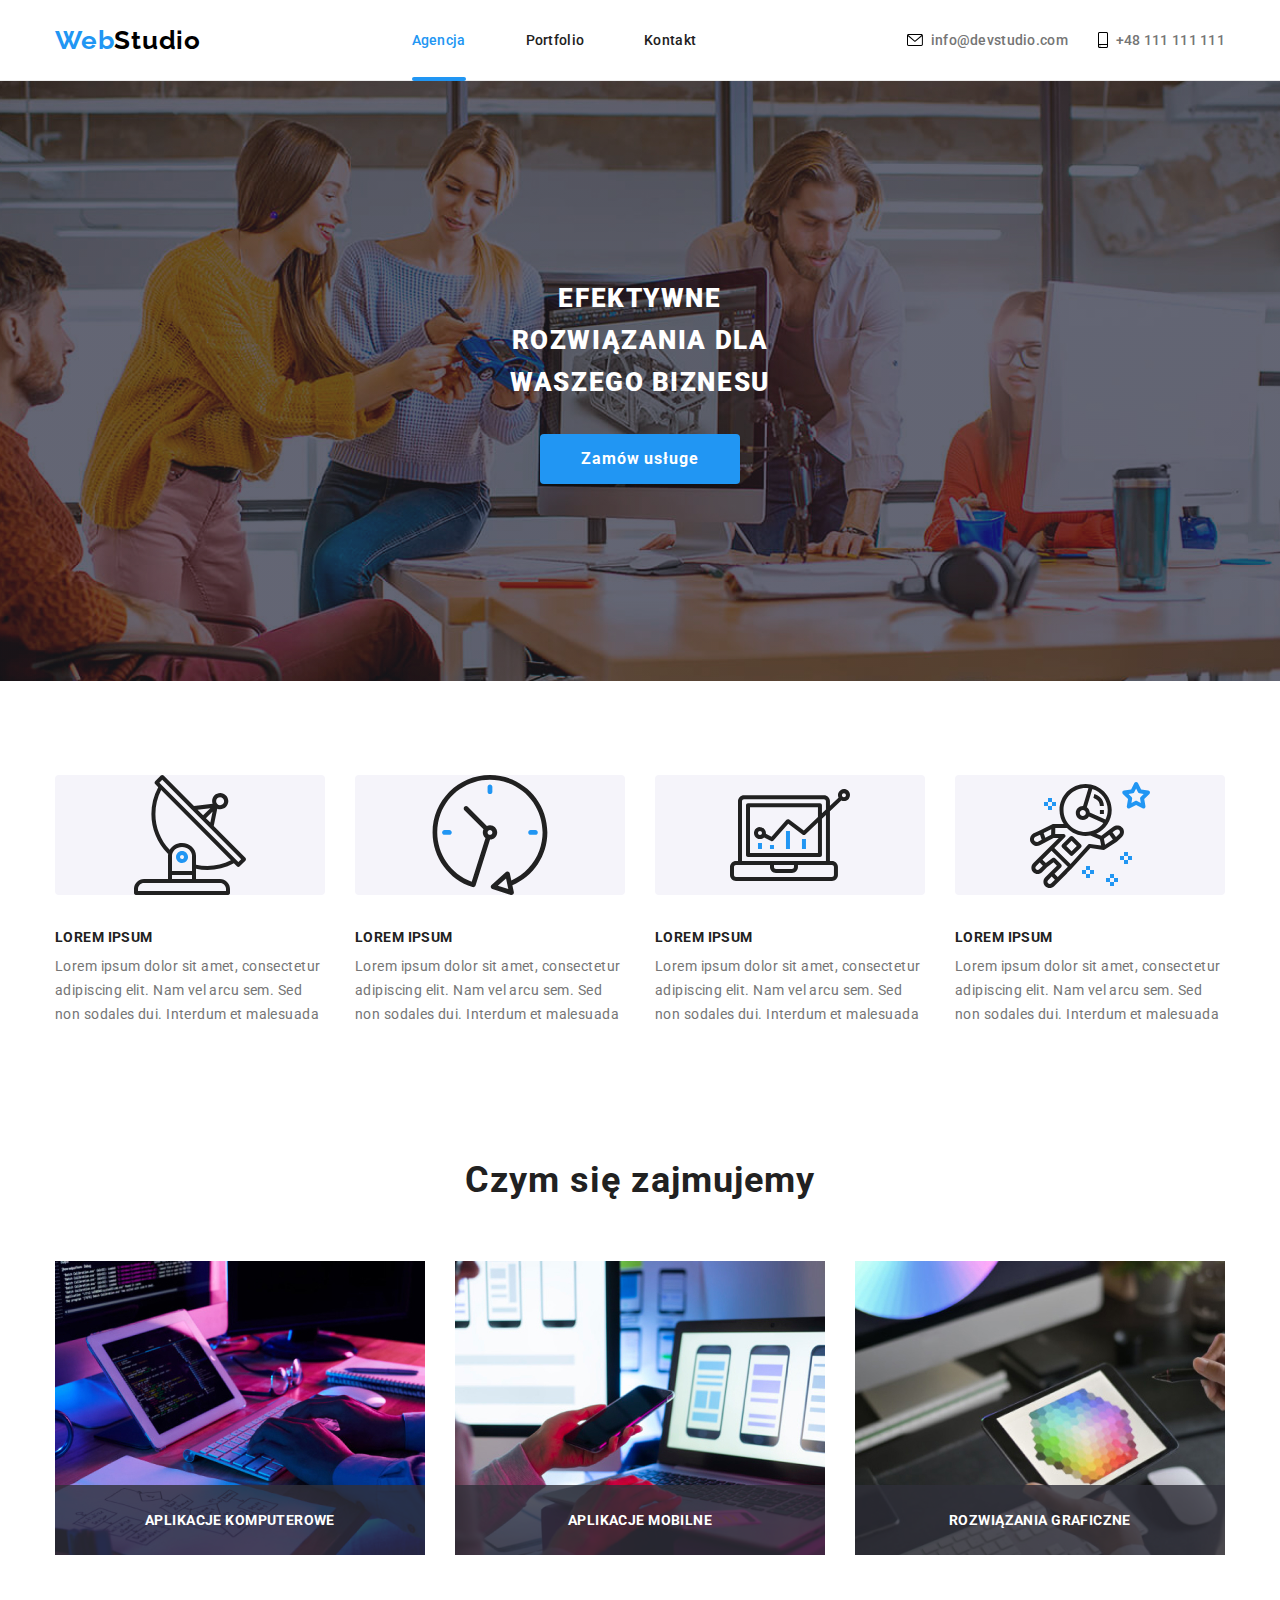
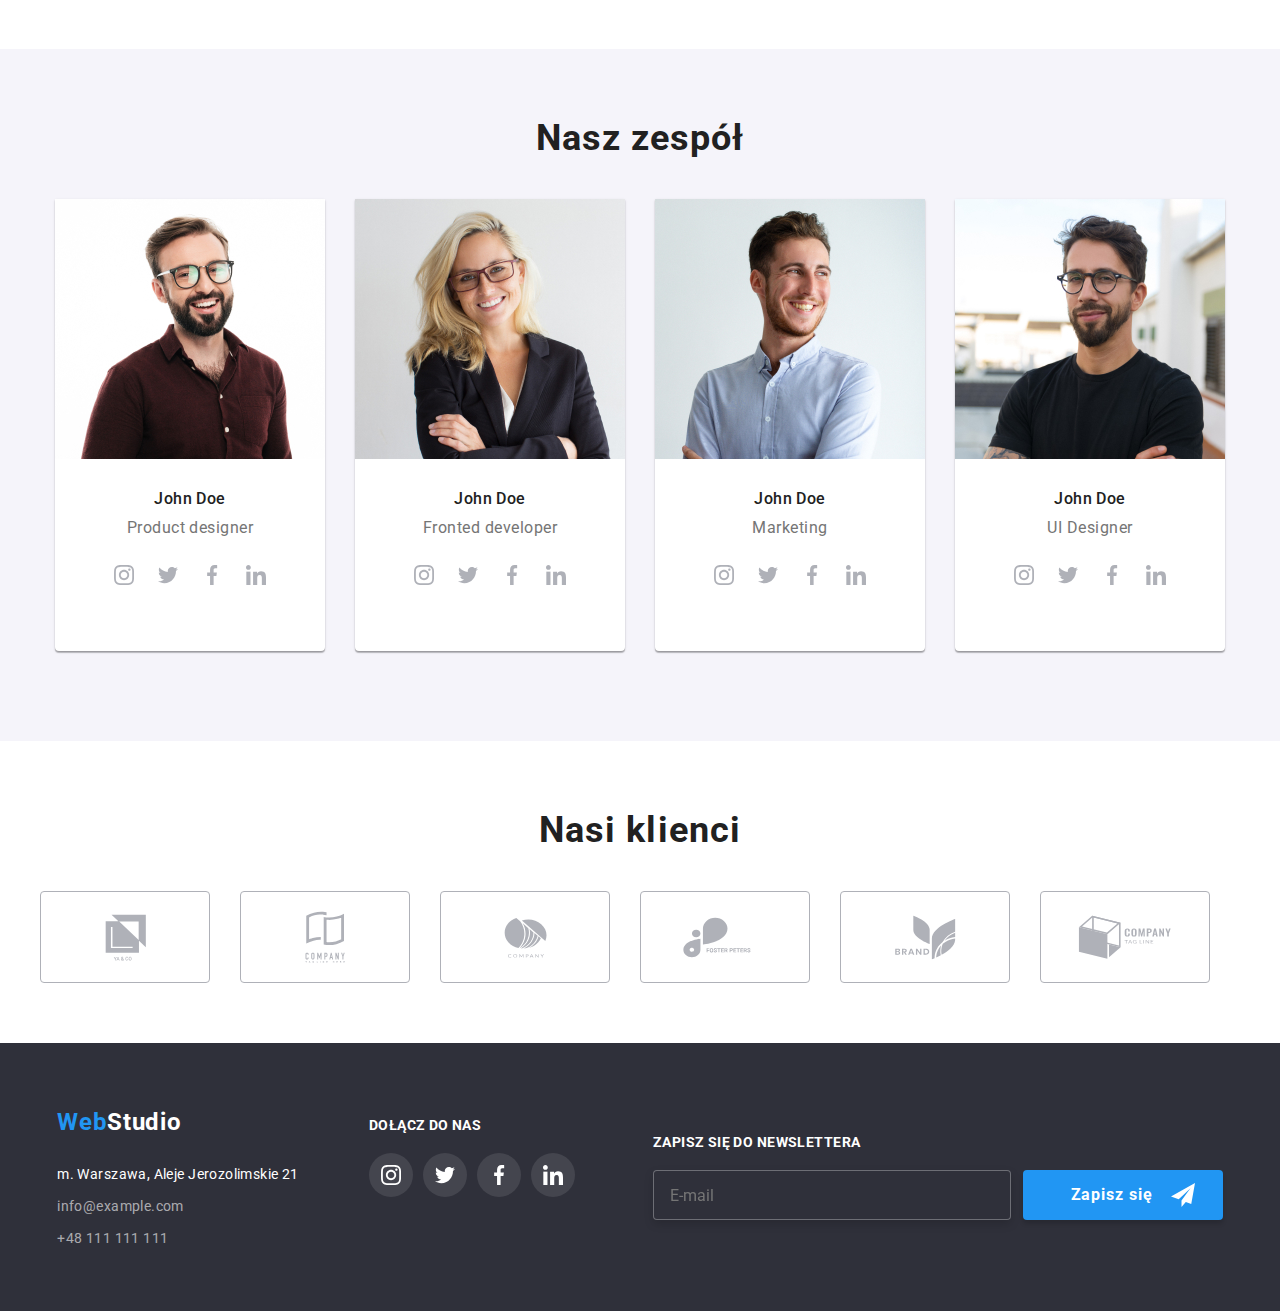
<file: index.html>
<!DOCTYPE html>
<html lang="en">
<head>
  <meta charset="UTF-8">
  <meta http-equiv="X-UA-Compatible" content="IE=edge">
  <meta name="viewport" content="width=device-width, initial-scale=1.0">
  <link rel="stylesheet" href=" https://cdnjs.cloudflare.com/ajax/libs/modern-normalize/1.1.0/modern-normalize.min.css">
  <link rel="stylesheet" href="https://cdnjs.cloudflare.com/ajax/libs/animate.css/4.1.1/animate.min.css" >
  <link rel="stylesheet" href="./css/main.min.css">
<!-- Fonts of Google -->
  <link rel="preconnect" href="https://fonts.googleapis.com">
  <link rel="preconnect" href="https://fonts.gstatic.com" crossorigin>
  <link href="https://fonts.googleapis.com/css2?family=Raleway:wght@700&family=Roboto:wght@400;500;700;900&display=swap"
    rel="stylesheet">
  <title>goit-markup-hw-04</title>
</head>
<body>
  <!-- NAVIGATION -->
  <header class="header">
    <div class="navigation container">
        <a class="navigation_logo link" href="index.html">Web<span style="color:black">Studio</span></a>
          <svg class="navigation_burger-svg" width="24" height="16" data-menu-open>
            <use href="./sprite/sprite.svg#icon-burger"></use>
          </svg>
        <nav class="navigation-nav list">
        <ul class="navigation_list list">
          <li class="navigation_list-item">
            <a class="navigation_list-link link active" href="index.html" style="color:#2196F3">Agencja</a>
          </li>
          <li class="navigation_list-item">
            <a class="navigation_list-link link" href="Portfolio.html">Portfolio</a>
          </li>
          <li class="navigation_list-item">
            <a class="navigation_list-link link" href="#">Kontakt</a>
          </li>
        </ul>
      </nav>
    <!-- END NAVIGATION -->
    <!-- CONTACT -->
      <ul class="contact_list list">
        <li class="contact_link">
          <a class="contact_link-item link" href="mailto:info@devstudio.com">
            <svg class="contact_link-svg-mail" width="16px" height="12px">
            <use class="contact_link-use" href="sprite/sprite.svg#icon-envelope"></use>
          </svg>
          info@devstudio.com</a>
        </a>
        </li>
        <li class="contact_link">
          <a class="contact_link-item link" href="tel:+48111111111">
            <svg class="contact_link-svg-tel" width="10px" height="16px">
              <use class="contact_link-use" href="sprite/sprite.svg#icon-smartphone"></use>
              </svg>
            +48 111 111 111</a>
        </li>
      </ul>
    </div>
</header>
    <!-- END CONTACT -->
    <main>
      <!-- Effective solutions for our biznes -->
      <section class="buisness">
        <div class="buisness_content container">
          <h1 class="buisness_content-main">EFEKTYWNE ROZWIĄZANIA DLA WASZEGO BIZNESU</h1>
          <button class="buisness_content-btn" type="button" data-modal-open>Zamów usługe</button>
        </div>
      </section>
<!-- END Effective solutions for our biznes -->
      <!-- Our Strengths -->
      <section class="description">
        <div class="container">
          <ul class="description_list list">
            <li class="description_item">
              <svg class="description_item-svg" width="70px" height="70px">
              <use href="sprite/sprite.svg#icon-antenna-1"></use>
              </svg>
              <h5 class="description_item-main">LOREM IPSUM</h5>
              <p class="description_item-secondary">Lorem ipsum dolor sit amet, consectetur adipiscing elit. Nam vel
                arcu sem. Sed non sodales dui. Interdum et malesuada</p>
            </li>
            <li class="description_item">
              <svg class="description_item-svg" width="70px" height="70px">
                <use href="sprite/sprite.svg#icon-clock-1"></use>
              </svg>
              <h5 class="description_item-main">LOREM IPSUM</h5>
              <p class="description_item-secondary">Lorem ipsum dolor sit amet, consectetur adipiscing elit. Nam vel
                arcu sem. Sed non sodales dui. Interdum et malesuada</p>
            </li>
            <li class="description_item">
              <svg class="description_item-svg" width="70px" height="70px">
                <use href="sprite/sprite.svg#icon-diagram-1"></use>
              </svg>
              <h5 class="description_item-main">LOREM IPSUM</h5>
              <p class="description_item-secondary">Lorem ipsum dolor sit amet, consectetur adipiscing elit. Nam vel
                arcu sem. Sed non sodales dui. Interdum et malesuada</p>
            </li>
            <li class="description_item">
              <svg class="description_item-svg" width="70px" height="70px">
                <use href="sprite/sprite.svg#icon-astronaut-1"></use>
              </svg>
              <h5 class="description_item-main">LOREM IPSUM</h5>
              <p class="description_item-secondary">Lorem ipsum dolor sit amet, consectetur adipiscing elit. Nam vel
                arcu sem. Sed non sodales dui. Interdum et malesuada</p>
            </li>
          </ul>
        </div>
      </section>
      <!-- END Our Strengths -->
      <!-- What we do -->
      <section class="about section">
        <div class="container">
          <h2 class="about_description">Czym się zajmujemy</h2>
          <ul class="about_list list">
            <li class="about_list-item">
              <picture>
                <img class="about_list-img" src="./Images/programming.jpg" alt="programming"/>
                <source media="(min-width: 1200px)" srcset="./Images/programming@2x.jpg 2x">
              </picture>
                <p class="about_list-information">APLIKACJE KOMPUTEROWE</p>
            </li>
            <li class="about_list-item">
              <picture>
                <img class="about_list-img" src="./Images/usingthemobilephone.jpg" alt="using themobile phone"/>
                <source media="(min-width: 1200px)" srcset="./Images/usingthemobilephone.jpg 2x">
              </picture>
              <p class="about_list-information">APLIKACJE MOBILNE</p>
            </li>
            <li class="about_list-item">
              <picture>
                <img class="about_list-img" src="./Images/drawingbytablet.jpg" alt="drawing by tablet"/>
                <source media="(min-width: 1200px)" srcset="./Images/drawingbytablet.jpg 2x">
              </picture>
              <p class="about_list-information">ROZWIĄZANIA GRAFICZNE</p>
            </li>
          </ul>
        </div>
      </section>
      <!-- End What we do -->
      <!-- Our team -->
      <section class="ourteam section">
        <div class="container">
          <h2 class="ourteam_description">Nasz zespół</h2>
          <ul class="ourteam_list list">
            <li class="ourteam_list-item">
              <figure class="ourteam_list-figure">
                <picture class="picture">
                  <source srcset="./Imagesmobile/Productdesigner.jpg 1x, ./Imagesmobile/Productdesigner@2x.jpg 2x"
                      media="(min-width: 320px) and (max-width: 767px)"/>
                  <source srcset="./Imagestablet/productdesigner.jpg 1x, ./Imagestablet/productdesigner@2x.jpg 2x"
                      media="(min-width: 768px) and (max-width: 1199px)"/>
                  <source srcset="./Images/ProductDesigner.jpg 1x, ./Images/productdesigner@2x.jpg 2x"
                      media="(min-width: 1200px)"/>
                <img class="ourteam_list-img" src="./Imagesmobile/Productdesigner.jpg" alt="Product Designer">
                </picture>
                <figcaption class="ourteam_list-figcaption">
                  <h5 class="ourteam_list-person">John Doe</h5>
                  <p class="ourteam_list-skills">Product designer</p>
                </figcaption>
              </figure>
            <ul class="ourteam_list-second list">
              <li class="ourteam_list-item-svg">
              <a class="ourteam_list-link-svg" href="#">
                <svg class="ourteam_list-svg">
                  <use class="ourteam_list-svg-use" href="sprite/sprite.svg#icon-instagram-2"></use>
                </svg>
              </a>
              </li>
              <li class="ourteam_list-item-svg">
              <a class="ourteam_list-link-svg" href="#">
                <svg class="ourteam_list-svg">
                  <use class="ourteam_list-svg-use" href="sprite/sprite.svg#icon-twitter-1"></use>
                </svg>
              </a>
              </li>
              <li class="ourteam_list-item-svg">
              <a class="ourteam_list-link-svg" href="#">
                <svg class="ourteam_list-svg">
                  <use class="ourteam_list-svg-use" href="sprite/sprite.svg#icon-facebook-1"></use>
                </svg>
              </a>
              </li>
              <li class="ourteam_list-item-svg">
              <a class="ourteam_list-link-svg" href="#">
                <svg class="ourteam_list-svg">
                  <use class="ourteam_list-svg-use" href="sprite/sprite.svg#icon-linkedin-1"></use>
                </svg>
              </a>
              </li>
              </ul>
            </li>
            <li class="ourteam_list-item">
              <figure class="ourteam_list-figure">
                <picture class="picture">
                  <source srcset="./Imagesmobile/frontenddeveloper.jpg 1x, ./Imagesmobile/frontenddeveloper@2x.jpg 2x"
                      media="(min-width: 320px) and (max-width: 767px)"/>
                  <source srcset="./Imagestablet/frontenddeveloper.jpg 1x, ./Imagestablet/frontenddeveloper@2x.jpg 2x"
                      media="(min-width: 768px) and (max-width: 1199px)"/>
                  <source srcset="./Images/FrontedDeveloper.jpg 1x, ./Images/frontenddeveloper@2x.jpg 2x"
                      media="(min-width: 1200px)"/>
                <img class="ourteam_list-img" src="./Imagesmobile/frontenddeveloper.jpg" alt="Fronted Developer">
                  </picture>
                <figcaption class="ourteam_list-figcaption">
                  <h5 class="ourteam_list-person">John Doe</h5>
                  <p class="ourteam_list-skills">Fronted developer</p>
                </figcaption>
              </figure>
            <ul class="ourteam_list-second list">
              <li class="ourteam_list-item-svg">
                <a class="ourteam_list-link-svg" href="#">
                  <svg class="ourteam_list-svg">
                    <use class="ourteam_list-svg-use" href="sprite/sprite.svg#icon-instagram-2"></use>
                  </svg>
                </a>
              </li>
              <li class="ourteam_list-item-svg">
                <a class="ourteam_list-link-svg" href="#">
                  <svg class="ourteam_list-svg">
                    <use class="ourteam_list-svg-use" href="sprite/sprite.svg#icon-twitter-1"></use>
                  </svg>
                </a>
              </li>
              <li class="ourteam_list-item-svg">
                <a class="ourteam_list-link-svg" href="#">
                  <svg class="ourteam_list-svg">
                    <use class="ourteam_list-svg-use" href="sprite/sprite.svg#icon-facebook-1"></use>
                  </svg>
                </a>
              </li>
              <li class="ourteam_list-item-svg">
                <a class="ourteam_list-link-svg" href="#">
                  <svg class="ourteam_list-svg">
                    <use class="ourteam_list-svg-use" href="sprite/sprite.svg#icon-linkedin-1"></use>
                  </svg>
                </a>
              </li>
            </ul>
            </li>
            <li class="ourteam_list-item">
              <figure class="ourteam_list-figure">
                <picture>
                <source srcset="./Imagesmobile/marketing.jpg 1x, ./Imagesmobile/marketing@2x.jpg 2x"
                media="(min-width: 320px) and (max-width: 767px)"/>
            <source srcset="./Imagestablet/marketing.jpg 1x, ./Imagestablet/marketing@2x.jpg 2x"
                media="(min-width: 768px) and (max-width: 1199px)"/>
            <source srcset="./Images/Marketing.jpg 1x, ./Images/marketing@2x.jpg 2x"
                media="(min-width: 1200px)"/>
                <img class="ourteam_list-img" src="./Imagesmobile/marketing.jpg" alt="Marketing">
                </picture>
                </figure>
                <figcaption class="ourteam_list-figcaption">
                  <h5 class="ourteam_list-person">John Doe</h5>
                  <p class="ourteam_list-skills">Marketing</p>
              </figure>
            <ul class="ourteam_list-second list">
              <li class="ourteam_list-item-svg">
                <a class="ourteam_list-link-svg" href="#">
                  <svg class="ourteam_list-svg">
                    <use class="ourteam_list-svg-use" href="sprite/sprite.svg#icon-instagram-2"></use>
                  </svg>
                </a>
              </li>
              <li class="ourteam_list-item-svg">
                <a class="ourteam_list-link-svg" href="#">
                  <svg class="ourteam_list-svg">
                    <use class="ourteam_list-svg-use" href="sprite/sprite.svg#icon-twitter-1"></use>
                  </svg>
                </a>
              </li>
              <li class="ourteam_list-item-svg">
                <a class="ourteam_list-link-svg" href="#">
                  <svg class="ourteam_list-svg">
                    <use class="ourteam_list-svg-use" href="sprite/sprite.svg#icon-facebook-1"></use>
                  </svg>
                </a>
              </li>
              <li class="ourteam_list-item-svg">
                <a class="ourteam_list-link-svg" href="#">
                  <svg class="ourteam_list-svg">
                    <use class="ourteam_list-svg-use" href="sprite/sprite.svg#icon-linkedin-1"></use>
                  </svg>
                </a>
              </li>
            </ul>
            </li>
            <li class="ourteam_list-item">
              <figure class="ourteam_list-figure">
                <picture>
                  <source srcset="./Imagesmobile/uidesigner.jpg 1x, ./Imagesmobile/uidesigner@2x.jpg 2x"
                  media="(min-width: 320px) and (max-width: 767px)"/>
              <source srcset="./Imagestablet/uidesigner.jpg 1x, ./Imagestablet/uidesigner@2x.jpg 2x"
                  media="(min-width: 768px) and (max-width: 1199px)"/>
              <source srcset="./Images/UIDesigner.jpg 1x, ./Images/uidesigner@2x.jpg 2x"
                  media="(min-width: 1200px)"/>
                <img class="ourteam_list-img" src="./Imagesmobile/uidesigner.jpg" alt="UI Designer">
                </picture>
                <figcaption class="ourteam_list-figcaption">
                  <h5 class="ourteam_list-person">John Doe</h5>
                  <p class="ourteam_list-skills">UI Designer</p>
                </figcaption>
              </figure>
              <ul class="ourteam_list-second list">
                <li class="ourteam_list-item-svg">
                  <a class="ourteam_list-link-svg" href="#">
                    <svg class="ourteam_list-svg">
                      <use class="ourteam_list-use" href="sprite/sprite.svg#icon-instagram-2"></use>
                    </svg>
                  </a>
                </li>
                <li class="ourteam_list-item-svg">
                  <a class="ourteam_list-link-svg" href="#">
                    <svg class="ourteam_list-svg">
                      <use class="ourteam_list-use" href="sprite/sprite.svg#icon-twitter-1"></use>
                    </svg>
                  </a>
                </li>
                <li class="ourteam_list-item-svg">
                  <a class="ourteam_list-link-svg" href="#">
                    <svg class="ourteam_list-svg">
                      <use class="ourteam_list-use" href="sprite/sprite.svg#icon-facebook-1"></use>
                    </svg>
                  </a>
                </li>
                <li class="ourteam_list-item-svg">
                  <a class="ourteam_list-link-svg" href="#">
                    <svg class="ourteam_list-svg">
                      <use class="ourteam_list-use" href="sprite/sprite.svg#icon-linkedin-1"></use>
                    </svg>
                  </a>
                </li>
              </ul>
              </li>
        </div>
      </section>
      <section class="ourclients section">
        <div class="container">
          <h2 class="ourclients_description">Nasi klienci</h2>
          <ul class="ourclients_list list">
            <li class="ourclients_list-item">
              <a class="ourclients_list-link" href="#">
                <svg class="ourclients_list-svg" width="41px" height="47px">
                  <use href="sprite/sprite.svg#icon-group"></use>
                </svg>
              </a>
              </li>
              <li class="ourclients_list-item">
                <a class="ourclients_list-link" href="#">
                  <svg class="ourclients_list-svg" width="40" height="52px">
                    <use href="sprite/sprite.svg#icon-group-1"></use>
                  </svg>
                </a>
                </li>
                <li class="ourclients_list-item">
                  <a class="ourclients_list-link" href="#">
                    <svg class="ourclients_list" width="43px" height="41px">
                      <use href="sprite/sprite.svg#icon-group-2"></use>
                    </svg>
                  </a>
                  </li>
                  <li class="ourclients_list-item">
                    <a class="ourclients_list-link" href="#">
                      <svg class="ourclients_list-svg" width="84px" height="41px">
                        <use href="sprite/sprite.svg#icon-group-3"></use>
                      </svg>
                    </a>
                    </li>
                    <li class="ourclients_list-item">
                      <a class="ourclients_list-link" href="#">
                        <svg class="ourclients_list-svg" width="63px" height="45px">
                          <use href="sprite/sprite.svg#icon-group-4"></use>
                        </svg>
                      </a>
                      </li>
                      <li class="ourclients_list-item">
                        <a class="ourclients_list-link" href="#">
                          <svg class="ourclients_list-svg" width="94px" height="44px">
                            <use href="sprite/sprite.svg#icon-group-5"></use>
                          </svg>
                        </a>
                        </li>
        </div>
      </section>
    </main>
    <!-- END Our team -->
    <!-- CONTACT FOOTER -->
      <div class="footer">
      <div class="footer_adress container">
        <div class="footer_adress-two">
        <div class="footer_contact-business">
        <a class="footer_contact-logo link" href="index.html">Web<span style="color:white">Studio</span></a>
          <ul class="footer_contact-list list">
            <li class="footer_contact-item">
              <a class="footer_contact-navigation link" href="https://goo.gl/maps/x3iuPh3qe1rizQfR7" target="_blank">m.
                Warszawa, Aleje Jerozolimskie
                21</a>
            </li>
            <li class="footer_contact-item">
              <a class="footer_contact-link link" href="mailto:info@example.com">info@example.com</a>
            </li>
            <li class="footer_contact-item">
              <a class="footer_contact-link link" href="tel:48111111111">+48 111 111 111</a>
            </li>
            </ul>
            </div>
        <div class="footer_contact-social">
          <h2 class="footer_contact-description">DOŁĄCZ DO NAS</h2>
          <ul class="footer_contact-list-svg list">
            <li class="footer_contact-item-svg">
              <a class="footer_contact-link-svg" href="#">
                <svg class="footer_list-svg">
                  <use class="footer_list-use" href="sprite/sprite.svg#icon-instagram-2"></use>
                </svg>
              </a>
            </li>
            <li class="footer_contact-item-svg">
              <a class="footer_contact-link-svg" href="#">
                <svg class="footer_list-svg">
                  <use class="footer_list-use" href="sprite/sprite.svg#icon-twitter-1"></use>
                </svg>
              </a>
            </li>
            <li class="footer_contact-item-svg">
              <a class="footer_contact-link-svg" href="#">
                <svg class="footer_list-svg">
                  <use class="footer_list-use" href="sprite/sprite.svg#icon-facebook-1"></use>
                </svg>
              </a>
            </li>
            <li class="footer_contact-item-svg">
              <a class="footer_contact-link-svg" href="#">
                <svg class="footer_list-svg">
                  <use class="footer_list-use" href="sprite/sprite.svg#icon-linkedin-1"></use>
                </svg>
              </a>
            </li>
          </ul>
          </li>
          </div>
          </div>
          <div class="footer_contact-newsletter">
            <h2 class="newsletter_description">ZAPISZ SIĘ DO NEWSLETTERA</h2>
            <form class="newsletter_form">
              <label class="newsletter_label">
                <input class="newsletter_input" type="email" name="email" placeholder="E-mail">
              </label>
              <button class="newsletter_btn" type="submit">Zapisz się
                <svg class="newsletter_svg" width="24px" height="24px">
                  <use class="newsletter_svg-use" href="sprite/sprite.svg#icon-send"></use>
                </svg>
              </button>
              </form>
            </div>
    </div>
    </footer>
    <!-- END CONTACT FOOTER -->

    <!-- MODAL WINDOW -->

    <div class="backdrop is-hidden" data-modal>
      <div class="modal">
        <button type="button" class="close-btn" data-modal-close>
        <svg width="18px" height="18px">
        <use href="sprite/sprite.svg#icon-btn"></use>
        </svg>
        </button>
        <p class="modal_text">Zostaw swoje dane w formularzu poniżej</p>
        <form class="modal_form" action="#" method="post">
          <label class="modal_form-label">
            Imie
            <div class="modal_div">
            <input class="modal_div-input" type="name" name="name">
            <svg class="modal_div-svg">
              <use href="sprite/sprite.svg#icon-person-black"></use>
            </svg>
            </div>
          </label>
          <label class="modal_form-label">
            Telefon
            <div class="modal_div">
            <input class="modal_div-input" type="telephone" name="telephone">
            <svg class="modal_div-svg">
              <use href="sprite/sprite.svg#icon-phone-black"></use>
            </svg>
            </div>
          </label>
          <label class="modal-form-label">
            Email
            <div class="modal_div">
            <input class="modal_div-input" type="email" name="email">
            <svg class="modal_div-svg">
              <use href="sprite/sprite.svg#icon-email-black"></use>
            </svg>
            </div>
          </label>
          <label class="modal_form-label">
            Komentarz
            <textarea class="modal_input-text" name="coment" rows="5" placeholder="Wprowadź tekst">
            </textarea>
          </label>
        <input class="modal_form-policy visually-hidden" id="user-policy" type="checkbox">
        <label for="user-policy" class="modal_form-policy-text">Oświadczam iż akceptuję 
          <span style=" text-decoration:underline; color:#2196F3">Regulamin</span>
          i 
          <span style=" text-decoration:underline; color:#2196F3">Politykę Prywatności.</span></label>
        <button class="modal_btn" type="submit">Wyślij</button>
        </form>
      </div>
    </div>

    <script src="./js/modal.js"></script>

    <!-- END MODAL WINDOW -->

    <!-- MOBILE WINDOW -->

    <div class="mobile-menu is-hidden" data-menu>

    <button type="button" class="close-btn" data-menu-close>
    <svg width="19" height="19">
      <use href="sprite/sprite.svg#icon-btn"></use>
    </svg>
  </button>

    <ul class="mobile_nav list">
      <li class="mobile_nav-item link">
        <a class="mobile_nav-link" href="index.html" style="color:#2196F3">Agencja</a>
      </li>
      <li class="mobile_nav-item link">
        <a class="mobile_nav-link" href="Portfolio.html">Portfolio</a>
      </li>
      <li class="mobile_nav-item link">
        <a class="mobile_nav-link" href="#">Kontakt</a>
      </li>
    </ul>

    <ul class="mobile_contact list">
      <li class="mobile_contact-item link">
        <a class="mobile_contact-link" href="tel:+48111111111" style="color:#2196F3">+48 111 111 111</a>
      </li>
      <li class="mobile_contact-item link">
        <a class="mobile_contact-link" href="mailto:info@devstudio.com">info@devstudio.com</a>
      </li>
    </ul>

    <ul class="mobile_social list">
      <li class="mobile_social-item">
          <a class="mobile_social-link" href="#">Instagram</a>
      </li>
      <li class="mobile_social-item">
          <a class="mobile_social-link" href="#">Twitter</a>
      </li>
      <li class="mobile_social-item">
          <a class="mobile_social-link" href="#">Facebook</a>
      </li>
      <li class="mobile_social-item">
          <a class="mobile_social-link" href="#">LinkedIn</a>
      </li>
  </ul>

    </div>

    <script src="js/mobile-menu.js"></script>
    <!-- END MOBILE WINDOW -->
</body>
</html>
</file>
<file: css/main.min.css>
.visually-hidden{position:absolute !important;clip:rect(1px 1px 1px 1px);clip:rect(1px, 1px, 1px, 1px);padding:0 !important;border:0 !important;height:1px !important;width:1px !important;overflow:hidden}:root{--main-font: 'Roboto', sans-serif;--second-font: 'Raleway', sans-serif;--main-color: #212121;--second-color: #FFFFFF;--third-color: #2196F3;--fourth-color: #757575;--fifth-color: #F5F4FA;--sixth-color: #2F303A;--seventh-color: #F5F4FA;--icon-color: #AFB1B8
}body{font-family:var(--main-font);color:var(--main-color)}.is-hidden{opacity:0;visibility:hidden;pointer-events:none}.backdrop{position:fixed;left:0;top:0;width:100%;height:100%;background:rgba(0,0,0,0.2);transform:scale(1);transition:600ms 0.02s cubic-bezier(0.06, 0.07, 0.8, 0.81);animation:animate__fadeIn forwards}.navigation_list-link:hover,.navigation_list-link:focus{color:var(--third-color);fill:#2196F3}.footer_contact-navigation:hover,.footer_contact-navigation:focus{color:var(--third-color);fill:var(--third-color)}.footer_contact-link:hover,.footer_contact-link:focus{color:var(--third-color);fill:var(--third-color)}.contact_link-item:hover,.contact_link-item:focus,.contact_link-item:hover>.contact_link-svg,.contact_link-item:focus>.contact_link-svg{color:var(--third-color);fill:var(--third-color)}.ourteam_list-link-svg:hover,.ourteam_list-item-svg:focus{background-color:var(--third-color);fill:var(--second-color)}.footer_contact-link-svg:hover,.footer_contact-link-svg:focus{background-color:var(--third-color);fill:var(--second-color)}.ourclients_list-link:hover,.ourclients_list-link:focus{border:1px solid #2196F3;fill:var(--third-color)}.button_item-active:hover,.button_item-active:focus{background-color:var(--third-color);color:var(--second-color);box-shadow:0px 3px 1px rgba(0,0,0,0.1),0px 1px 2px rgba(0,0,0,0.08),0px 2px 2px rgba(0,0,0,0.12)}.modal_div-input:focus,.modal_input-text:focus{border:1px solid var(--third-color);outline:none}.modal_div-input:focus-within{border:1px solid #2196F3}.modal_div-input:focus+.modal_div-svg{fill:var(--third-color)}h1,h2,h3,h4,h5,h6{margin:0;padding:0}p{padding:0}ul,ol{margin:0;padding:0}img{display:block;max-width:100%}.list{list-style:none}.link{text-decoration:none}.container{max-width:100%;padding:0 15px;margin:0 auto}@media screen and (min-width: 380px){.container{max-width:480px;padding:0 15px;margin:0 auto}}@media screen and (min-width: 768px){.container{max-width:768px;padding:0 15px;margin:0 auto}}@media screen and (min-width: 1200px){.container{max-width:1200px;padding:0 15px;margin:0 auto}}.header{border-bottom:1px solid #ececec;border-bottom-width:1px;border-bottom-style:solid;border-bottom-color:#ececec}.navigation{height:60px;display:flex;align-items:center}.navigation_burger-svg{margin-left:auto}.navigation_logo{font-family:'Raleway';font-weight:700;font-size:24px;line-height:1.666;letter-spacing:0.03em;color:var(--third-color);display:flex}.navigation_list{display:none}.navigation .contact_list{display:none}@media screen and (min-width: 768px){.navigation{display:flex;justify-content:space-between;height:80px}.navigation_burger{display:none}.navigation_burger-svg{display:none}.navigation_list{display:flex}.navigation_list-item:not(:last-child){margin-right:60px}.navigation_list-link{font-weight:500;font-size:14px;line-height:1.142;letter-spacing:0.02em;color:#212121;position:relative;transition:color 250ms;transition-timing-function:cubic-bezier(0.4, 0, 0.2, 1)}.navigation .active::after{content:"";height:4px;width:100%;display:block;background:#2196F3;border-radius:2px;position:absolute;margin-top:28px}.navigation .contact_list{display:flex;flex-direction:column}.navigation .contact_link:not(:first-child){margin-top:10px}.navigation .contact_link-item{font-weight:500;font-size:12px;line-height:1.666;letter-spacing:0.02em;color:#757575}.navigation .contact_link-svg-tel{width:10px;height:14px}.navigation .contact_link-svg-mail{width:14px;height:10px}.navigation .contact_link-item{display:flex;align-items:center}.navigation .contact_link-svg-tel,.navigation .contact_link-svg-mail{margin-right:8px}}@media screen and (min-width: 1200px){.navigation_logo{font-family:var(--second-font);font-size:26px;line-height:1.192}.navigation .contact_list{flex-direction:row;align-items:center}.navigation .contact_link:not(:last-child){margin-right:30px}.navigation .contact_link:not(:first-child){margin-top:0px}.navigation .contact_link-item{font-weight:500;font-size:14px;line-height:1.142;color:#757575}.navigation .contact_link-svg-tel{width:10px;height:16px}.navigation .contact_link-svg-mail{width:16px;height:12px}}.footer{margin-top:60px;background-color:var(--sixth-color);padding-top:60px;padding-bottom:60px;width:100%}.footer_contact-business{display:flex;flex-direction:column;align-items:center}.footer_contact-logo{font-weight:700;font-size:24px;line-height:1.666;letter-spacing:0.03em;color:var(--third-color)}.footer_contact-navigation{font-size:14px;line-height:1.714;text-align:center;letter-spacing:0.03em;color:var(--second-color);margin-top:20px}.footer_adress-two{display:flex;flex-direction:column;align-items:center}.footer_contact-item{display:flex;justify-content:center}.footer_contact-link{font-size:14px;line-height:1.714;text-align:center;letter-spacing:0.03em;color:rgba(255,255,255,0.6);margin-top:20px;margin-top:8px}.footer_contact-description{margin-top:60px;font-weight:700;font-size:14px;line-height:1.142;text-align:center;letter-spacing:0.03em;text-transform:uppercase;color:var(--second-color)}.footer_contact-list-svg{display:flex;margin-top:20px;justify-content:center}.footer_contact-item-svg:not(:last-child){margin-right:10px}.footer_contact-link-svg{width:44px;height:44px;background:rgba(255,255,255,0.1);border-radius:50%;display:flex;align-items:center;justify-content:center;fill:var(--second-color);transition:fill 250ms;transition-timing-function:cubic-bezier(0.4, 0, 0.2, 1)}.footer_list-svg{width:20px;height:20px}.footer .newsletter_form{display:flex;flex-direction:column}.footer .newsletter_description{font-weight:700;font-size:14px;line-height:1.142;text-align:center;letter-spacing:0.03em;text-transform:uppercase;color:var(--second-color);margin-top:60px;margin-bottom:20px}.footer .newsletter_input{width:100%;height:50px;border:1px solid rgba(255,255,255,0.3);filter:drop-shadow(0px 4px 4px rgba(0,0,0,0.15));border-radius:4px;background-color:#2F303A;color:var(--second-color);padding-left:16px}.footer .newsletter_btn{position:relative;width:200px;height:50px;background-color:var(--third-color);box-shadow:0px 4px 4px rgba(0,0,0,0.15);border-radius:4px;border:none;cursor:pointer;font-style:normal;font-weight:700;font-size:16px;line-height:1.875;letter-spacing:0.06em;color:var(--second-color);padding-right:28px;margin-top:20px;display:block;margin:0 auto;margin-top:20px}.footer .newsletter_svg{bottom:13px;position:absolute;right:28px}@media screen and (min-width: 768px){.footer{align-items:baseline}.footer_adress{display:flex;align-items:center;flex-wrap:wrap;justify-content:space-around}.footer_adress-two{flex-direction:row}.footer_contact-description{margin-top:0}.footer_contact-social{margin-left:144px}.footer .newsletter_input{width:450px}}@media screen and (min-width: 1200px){.footer{display:flex}.footer_adress{display:flex;flex-direction:row}.footer_adress-two{align-items:baseline;margin-bottom:0}.footer_contact-business,.footer_contact-item{align-items:flex-start;justify-content:flex-start}.footer_contact-social{margin-left:70px}.footer_contact-description{text-align:start}.footer_contact-newsletter{display:flex;flex-direction:column;margin-left:78px}.footer .newsletter_description{text-align:start;margin:0;margin-bottom:20px}.footer .newsletter_form{flex-direction:row}.footer .newsletter_input{width:358px;margin-right:12px}.footer .newsletter_btn{margin:0}}.close-btn{position:absolute;right:8px;top:8px;width:30px;height:30px;border-radius:50%;background:#FFFFFF;border:1px solid rgba(0,0,0,0.1);cursor:pointer;padding:0;display:flex;align-items:center;justify-content:center}.modal{position:absolute;width:90%;min-height:581px;left:50%;top:50%;transform:translate(-50%, -50%);background:#FFFFFF;box-shadow:0px 1px 3px rgba(0,0,0,0.12),0px 1px 1px rgba(0,0,0,0.14),0px 2px 1px rgba(0,0,0,0.2);border-radius:4px;overflow:hidden;padding:40px}.modal_form{display:flex;flex-direction:column;font-size:12px;line-height:1.166;letter-spacing:0.01em;color:var(--fourth-color)}.modal_div-input{width:100%;height:40px;border:1px solid rgba(33,33,33,0.2);border-radius:4px;padding-left:42px;transition:border 250ms;transition-timing-function:cubic-bezier(0.4, 0, 0.2, 1)}.modal_div{display:block;margin-top:4px;position:relative}.modal_div-svg{position:absolute;width:18px;height:18px;left:15px;top:50%;transform:translateY(-50%);transition:fill 250ms;transition-timing-function:cubic-bezier(0.4, 0, 0.2, 1)}.modal_input-text{width:100%;height:120px;border:1px solid rgba(33,33,33,0.2);border-radius:4px;padding:16px 12px;resize:none;transition:border 250ms;transition-timing-function:cubic-bezier(0.4, 0, 0.2, 1)}.modal_form-policy{display:flex}.modal_form-policy-text{font-size:14px;line-height:1.714;letter-spacing:0.03em;color:var(--fourth-color);margin:0 auto}.modal_form-policy-text::before{display:inline-block;content:"";width:16px;height:15px;border:1px solid var(--main-color);margin-right:7px}.modal_form-policy:checked+.modal_form-policy-text::before{background-color:#2196F3;border-radius:2px;border:none;background-image:url(../svg/Vector-1.svg);background-repeat:no-repeat;background-position:50% 50%;transition-duration:250ms;transition-timing-function:cubic-bezier(0.4, 0, 0.2, 1)}.modal_text{font-weight:700;font-size:20px;line-height:1.15;text-align:center;letter-spacing:0.03em;color:#212121}.modal_btn{width:200px;height:50px;background:#2196F3;box-shadow:0px 4px 4px rgba(0,0,0,0.15);border-radius:4px;border:none;cursor:pointer;font-weight:700;font-size:16px;line-height:1.875;letter-spacing:0.06em;color:#FFFFFF;margin:0 auto;margin-top:30px}@media screen and (min-width: 768px){.modal{width:450px}}@media screen and (min-width: 1200px){.modal{width:528px}_form-policy-text{font-size:14px;letter-spacing:0.03em;line-height:1.714}}.buisness{background-image:linear-gradient(rgba(47,48,58,0.4), rgba(47,48,58,0.4)),url(../Imagesmobile/ground.jpg);background-repeat:no-repeat;background-position:center top;background-size:cover;height:400px;width:100%;margin-bottom:94px;display:flex}.buisness_content{display:flex;flex-direction:column;justify-content:center}.buisness_content-main{max-width:365px;font-weight:900;font-size:26px;line-height:1.615;text-align:center;letter-spacing:0.06em;color:var(--second-color);margin:0 auto;display:flex;flex-wrap:wrap}.buisness_content-btn{width:200px;height:50px;background:var(--third-color);box-shadow:0px 4px 4px rgba(0,0,0,0.15);border-radius:4px;font-weight:700;font-size:16px;line-height:1.875;letter-spacing:0.06em;color:#FFFFFF;border:none;display:block;margin:0 auto;margin-top:30px;cursor:pointer}@media screen and (min-device-pixel-ratio: 2) and (min-width: 320px) and (max-width: 767px), screen and (-webkit-min-device-pixel-ratio: 2) and (min-width: 320px) and (max-width: 767px), screen and (min-resolution: 192dpi) and (min-width: 320px) and (max-width: 767px), screen and (min-resolution: 2dppx) and (min-width: 320px) and (max-width: 767px){.buisness{background-image:linear-gradient(rgba(47,48,58,0.4), rgba(47,48,58,0.4)),url("../Imagesmobile/ground@2x.jpg")}}@media screen and (min-width: 768px){.buisness{background-image:linear-gradient(rgba(47,48,58,0.4), rgba(47,48,58,0.4)),url(../Imagestablet/ground.jpg);background-position:center top;background-size:cover;height:400px;max-width:100%;margin-bottom:94px}}@media screen and (min-device-pixel-ratio: 2) and (min-width: 768px) and (max-width: 1199px), screen and (-webkit-min-device-pixel-ratio: 2) and (min-width: 768px) and (max-width: 1199px), screen and (min-resolution: 192dpi) and (min-width: 768px) and (max-width: 1199px), screen and (min-resolution: 2dppx) and (min-width: 768px) and (max-width: 1199px){.buisness{background-image:linear-gradient(rgba(47,48,58,0.4), rgba(47,48,58,0.4)),url("../Imagestablet/ground@2x.jpg")}}@media screen and (min-width: 1200px){.buisness{background-image:linear-gradient(rgba(47,48,58,0.4), rgba(47,48,58,0.4)),url(../Images/ground.jpg);background-size:1600px 600px;background-size:cover;height:600px;max-width:100%;margin:0;margin-bottom:94px}_content-main{font-size:44px;line-height:1.363}}@media screen and (min-device-pixel-ratio: 2) and (min-width: 1200px) and (max-width: 1600px), screen and (-webkit-min-device-pixel-ratio: 2) and (min-width: 1200px) and (max-width: 1600px), screen and (min-resolution: 192dpi) and (min-width: 1200px) and (max-width: 1600px), screen and (min-resolution: 2dppx) and (min-width: 1200px) and (max-width: 1600px){.buisness{background-image:linear-gradient(rgba(47,48,58,0.4), rgba(47,48,58,0.4)),url("../Images/ground@2x.jpg")}}.description_item-svg{width:100%;height:120px;background:#F5F4FA;border-radius:4px}.description_item-main{font-weight:700;font-size:14px;line-height:1.142;letter-spacing:0.03em;margin-top:30px;text-align:center}.description_item-secondary{font-size:14px;line-height:1.714;letter-spacing:0.03em;color:var(--fourth-color);margin-top:10px;margin-bottom:30px}@media screen and (min-width: 768px){.description_list{display:flex;flex-wrap:wrap}.description_item{width:354px;flex-basis:calc(100% / 2 - 15px)}.description_item:nth-child(2n+1){margin-right:30px}.description_item-main{text-align:start}.description_item-secondary{width:354px}}@media screen and (min-width: 1200px){.description_list{flex-wrap:nowrap}.description_item-svg{width:270px}.description_item-secondary{width:270px}.description_item:not(:last-child){margin-right:30px}}.about{display:none}@media screen and (min-width: 1200px){.about{display:flex;margin-top:94px;margin-bottom:94px}.about_description{font-weight:700;font-size:36px;line-height:1.666;text-align:center;letter-spacing:0.03em;margin-bottom:50px}.about_list{display:flex}.about_list-item:not(:first-child){margin-left:30px}.about_list-item{position:relative}.about_list-information{width:370px;position:absolute;left:0;bottom:0;color:var(--second-color);margin:0;padding:27px 0;text-align:center;font-weight:700;font-size:14px;line-height:1.142;letter-spacing:0.03em;color:#FFFFFF;background:rgba(47,48,58,0.8)}.about_list-figure{margin:0}}.ourteam{background-color:var(--seventh-color)}.ourteam_list{padding-bottom:60px}.ourteam_list-second{display:flex;justify-content:center;margin-bottom:24px}.ourteam_description{font-weight:700;font-size:28px;line-height:1.178;text-align:center;letter-spacing:0.03em;padding-bottom:30px;padding-top:60px}.ourteam_list-figure{margin:0}.ourteam_list-item{background:#FFFFFF;box-shadow:0px 1px 3px rgba(0,0,0,0.12),0px 1px 1px rgba(0,0,0,0.14),0px 2px 1px rgba(0,0,0,0.2);border-radius:0px 0px 4px 4px}.ourteam_list-img{margin:0 auto}.ourteam_list-person{font-weight:500;font-size:16px;line-height:1.187;letter-spacing:0.03em;text-align:center;padding-top:30px}.ourteam_list-skills{font-size:16px;line-height:1.187;letter-spacing:0.03em;color:var(--fourth-color);text-align:center;margin-top:10px}.ourteam_list-link-svg{width:44px;height:44px;background-color:var(--second-color);border-radius:50%;display:flex;align-items:center;justify-content:center;fill:var(--icon-color);transition:fill 250ms;transition-timing-function:cubic-bezier(0.4, 0, 0.2, 1);margin-bottom:24px}.ourteam_list-svg{width:20px;height:20px}@media screen and (min-width: 768px){.ourteam_list{display:flex;flex-wrap:wrap;justify-content:space-between}.ourteam_list-item{margin-bottom:30px}.ourteam_description{font-weight:700;font-size:36px;line-height:1.666;text-align:center;letter-spacing:0.03em}.ourteam_list-link-svg{margin-bottom:30px}}.ourclients_description{font-weight:700;font-size:28px;line-height:1.178;text-align:center;letter-spacing:0.03em;margin-top:60px}.ourclients_list{display:flex;flex-wrap:wrap;justify-content:center}.ourclients_list-link{display:block;width:100%;height:92px;display:flex;align-items:center;justify-content:center;border:1px solid #AFB1B8;border-radius:4px;fill:var(--icon-color);transition:fill 250ms;transition-timing-function:cubic-bezier(0.4, 0, 0.2, 1);margin-top:30px}.ourclients_list-item{margin-right:30px;flex-basis:calc(100% / 2 - 15px)}.ourclients_list-item:nth-child(2n){margin-right:0px}@media screen and (min-width: 768px){.ourclients_list-link{width:100%}.ourclients_list-item{flex-basis:calc(100% / 3 - 30px)}.ourclients_list-item:nth-child(2n){margin-right:30px}.ourclients_list-item:nth-child(3n){margin-right:0}}@media screen and (min-width: 1200px){.ourclients_list-link{width:170px}.ourclients_list-item:nth-child(3n){margin-right:30px}.ourclients_list{display:flex;flex-wrap:nowrap}.ourclients_description{font-size:36px;line-height:1.666}}.close-btn{position:absolute;right:8px;top:8px;width:30px;height:30px;border-radius:50%;background:#FFFFFF;border:1px solid rgba(0,0,0,0.1);cursor:pointer;padding:0;display:flex;align-items:center;justify-content:center}.modal{position:absolute;width:90%;min-height:581px;left:50%;top:50%;transform:translate(-50%, -50%);background:#FFFFFF;box-shadow:0px 1px 3px rgba(0,0,0,0.12),0px 1px 1px rgba(0,0,0,0.14),0px 2px 1px rgba(0,0,0,0.2);border-radius:4px;overflow:hidden;padding:40px}.modal_form{display:flex;flex-direction:column;font-size:12px;line-height:1.166;letter-spacing:0.01em;color:var(--fourth-color)}.modal_div-input{width:100%;height:40px;border:1px solid rgba(33,33,33,0.2);border-radius:4px;padding-left:42px;transition:border 250ms;transition-timing-function:cubic-bezier(0.4, 0, 0.2, 1)}.modal_div{display:block;margin-top:4px;position:relative}.modal_div-svg{position:absolute;width:18px;height:18px;left:15px;top:50%;transform:translateY(-50%);transition:fill 250ms;transition-timing-function:cubic-bezier(0.4, 0, 0.2, 1)}.modal_input-text{width:100%;height:120px;border:1px solid rgba(33,33,33,0.2);border-radius:4px;padding:16px 12px;resize:none;transition:border 250ms;transition-timing-function:cubic-bezier(0.4, 0, 0.2, 1)}.modal_form-policy{display:flex}.modal_form-policy-text{font-size:14px;line-height:1.714;letter-spacing:0.03em;color:var(--fourth-color);margin:0 auto}.modal_form-policy-text::before{display:inline-block;content:"";width:16px;height:15px;border:1px solid var(--main-color);margin-right:7px}.modal_form-policy:checked+.modal_form-policy-text::before{background-color:#2196F3;border-radius:2px;border:none;background-image:url(../svg/Vector-1.svg);background-repeat:no-repeat;background-position:50% 50%;transition-duration:250ms;transition-timing-function:cubic-bezier(0.4, 0, 0.2, 1)}.modal_text{font-weight:700;font-size:20px;line-height:1.15;text-align:center;letter-spacing:0.03em;color:#212121}.modal_btn{width:200px;height:50px;background:#2196F3;box-shadow:0px 4px 4px rgba(0,0,0,0.15);border-radius:4px;border:none;cursor:pointer;font-weight:700;font-size:16px;line-height:1.875;letter-spacing:0.06em;color:#FFFFFF;margin:0 auto;margin-top:30px}@media screen and (min-width: 768px){.modal{width:450px}}@media screen and (min-width: 1200px){.modal{width:528px}_form-policy-text{font-size:14px;letter-spacing:0.03em;line-height:1.714}}.button_list{display:flex;justify-content:flex-start;padding-top:60px;flex-wrap:wrap}.button_item:not(:last-child){margin-right:8px}.button_item:nth-child(-n+3){margin-bottom:15px}.button_item-active{font-weight:500;font-size:16px;line-height:1.625;letter-spacing:0.03em;background-color:var(--second-color);cursor:pointer;background:#F5F4FA;border-radius:4px;border:none;padding:6px 22px;transition:color 250ms;transition-timing-function:cubic-bezier(0.4, 0, 0.2, 1)}@media screen and (min-width: 768px){.button_list{justify-content:center}}.app_item-figure{margin:0}.app_item-figure:first-child{margin-top:40px}.app_item{margin-bottom:30px}.app_list{display:flex;flex-wrap:wrap;justify-content:center}.app_item-figure:hover{box-shadow:0px 1px 1px rgba(0,0,0,0.12),0px 4px 4px rgba(0,0,0,0.06),1px 4px 6px rgba(0,0,0,0.16);cursor:pointer}.app_item-figcaption{background:#FFFFFF;border:1px solid #EEEEEE;box-sizing:border-box}.app_item-main{font-weight:700;font-size:18px;line-height:2;letter-spacing:0.06em;color:var(--main-color);padding-left:24px;padding-top:20px}.app_item-secondary{font-size:16px;line-height:1.875;letter-spacing:0.03em;color:var(--fourth-color);padding-left:24px}.app_item-div{position:relative;margin:0;overflow:hidden}.app_item-div:hover>.app_item-description{transform:translateY(0%)}.app_item-description{position:absolute;top:0;left:0;margin:0;padding:77px 24px;background:rgba(33,150,243,0.9);height:100%;font-weight:400;font-size:18px;line-height:1.555;letter-spacing:0.03em;color:var(--second-color);transform:translateY(100%);transition:transform 250ms ease}@media screen and (min-width: 768px){.app_list{justify-content:flex-start;flex-wrap:wrap}.app_item:nth-child(2n+1){margin-right:30px}.app_item-description{padding:49px 24px}}@media screen and (min-width: 1200px){.app_item:nth-child(2n+1){margin-right:0}.app_list{justify-content:space-between}.app_item-description{padding:49px 45px 49px 24px}}.mobile-menu{display:flex;flex-direction:column;position:fixed;left:0;top:0;width:100%;height:100%;background-color:var(--second-color);padding:48px 40px;justify-content:space-between}.mobile_nav-item:not(:last-child){margin-bottom:34px}.mobile_nav-link{font-weight:500;font-size:40px;line-height:1.175;letter-spacing:0.02em;text-decoration:none;color:var(--main-color)}.mobile_contact-link{font-size:34px;line-height:1.176;letter-spacing:0.02em;text-decoration:none;color:var(--main-color)}.mobile_contact-item:not(:last-child){margin-bottom:32px}.mobile_social{margin-top:64px;display:flex}.mobile_social{flex-wrap:wrap}.mobile_social-item{width:fit-content}.mobile_social-item:not(:last-child){margin-right:10px}.mobile_social-item:not(:last-child)::after{content:"";border:1px solid rgba(33,33,33,0.2);transform:rotate(90deg);height:100%;margin-left:10px}.mobile_social-link{font-weight:500;font-size:18px;line-height:22px;letter-spacing:0.02em;color:#2196F3;text-decoration:none}
/*# sourceMappingURL=main.min.css.map */
</file>
